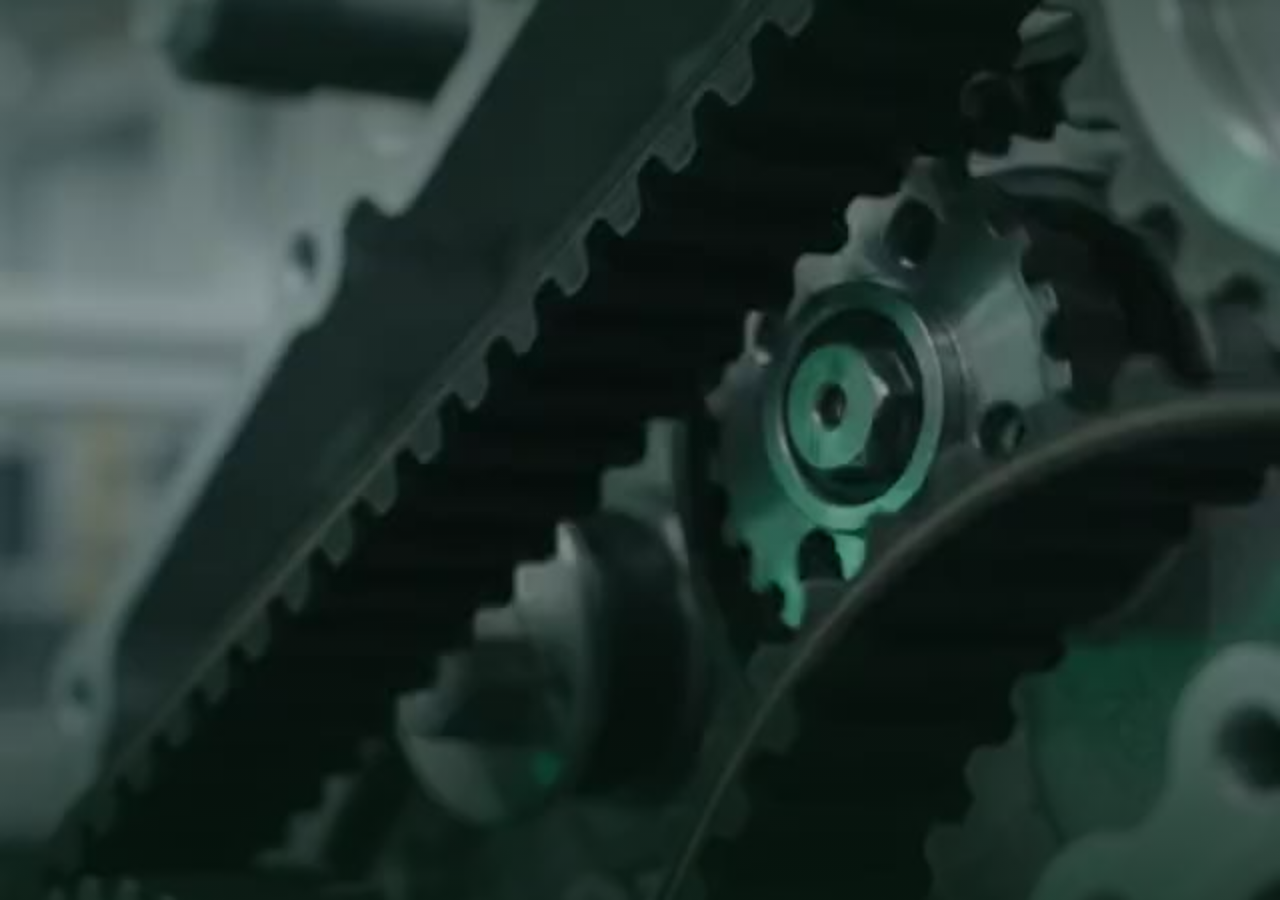
<file: index.html>
<!DOCTYPE html>
<html lang="en">
<head>
<meta charset="UTF-8">
<meta name="viewport" content="width=device-width, initial-scale=1.0">
<title>Godfada Beltings | Industrial Belt Seller in Nigeria</title>
<meta name="description" content="Godfada Beltings supplies timing belts, conveyor belts, transmission belts and guillotine knives across Nigeria. Based in Lagos — explore our catalogue and request a quote on WhatsApp.">
<meta name="keywords" content="Godfada Beltings, industrial belts Nigeria, belt seller Nigeria, buy belts in Nigeria, timing belts Nigeria, conveyor belts Lagos, transmission belts Nigeria, guillotine knives Nigeria, belt supplier Lagos, industrial belting Nigeria">
<meta name="robots" content="index, follow">
<meta name="author" content="Godfada Beltings">
<link rel="canonical" href="https://www.godfadabeltings.com/">
<meta name="theme-color" content="#0b3d24">
<meta name="geo.region" content="NG-LA">
<meta name="geo.placename" content="Lagos, Nigeria">
<meta name="geo.position" content="6.5244;3.3792">
<meta name="ICBM" content="6.5244, 3.3792">

<meta property="og:type" content="website">
<meta property="og:site_name" content="Godfada Beltings">
<meta property="og:title" content="Godfada Beltings | Industrial Belt Seller in Nigeria">
<meta property="og:description" content="Godfada Beltings supplies timing belts, conveyor belts, transmission belts and guillotine knives across Nigeria. Based in Lagos — explore our catalogue and request a quote on WhatsApp.">
<meta property="og:url" content="https://www.godfadabeltings.com/">
<meta property="og:image" content="https://www.godfadabeltings.com/public/images/logo.png">
<meta property="og:locale" content="en_NG">

<meta name="twitter:card" content="summary_large_image">
<meta name="twitter:title" content="Godfada Beltings | Industrial Belt Seller in Nigeria">
<meta name="twitter:description" content="Godfada Beltings supplies timing belts, conveyor belts, transmission belts and guillotine knives across Nigeria. Based in Lagos — explore our catalogue and request a quote on WhatsApp.">
<meta name="twitter:image" content="https://www.godfadabeltings.com/public/images/logo.png">
<noscript><meta http-equiv="refresh" content="0; url=home.html"></noscript>
<meta name="color-scheme" content="dark">
<link rel="icon" type="image/png" href="public/images/favicon.png">
<link rel="preconnect" href="https://fonts.googleapis.com">
<link rel="preconnect" href="https://fonts.gstatic.com" crossorigin>
<link rel="stylesheet" href="https://fonts.googleapis.com/css2?family=Poppins:wght@400;500;600;700;800&display=swap" media="print" onload="this.media='all'">
<noscript><link rel="stylesheet" href="https://fonts.googleapis.com/css2?family=Poppins:wght@400;500;600;700;800&display=swap"></noscript>
<style>
:root{
  --green:#14803f;
  --dark-green:#0b3d24;
  --dark-green-2:#092e1b;
}
*{box-sizing:border-box;margin:0;padding:0;-webkit-tap-highlight-color:transparent;}
.sr-only{position:absolute;width:1px;height:1px;padding:0;margin:-1px;overflow:hidden;clip:rect(0,0,0,0);white-space:nowrap;border:0;}
html{background:#04140b;}
html,body{width:100%;height:100%;overflow:hidden;}
body{font-family:'Poppins',Arial,sans-serif;background:#04140b;}

/* ============ PRELOADER ============ */
#preloader{
  position:fixed;top:0;right:0;bottom:0;left:0;z-index:50;background:#04140b;
  display:flex;align-items:center;justify-content:center;opacity:1;visibility:visible;
  transition:opacity .4s ease, visibility .4s ease;
  animation:plFailsafe 0s linear 6s forwards;
}
#preloader.hide{opacity:0;visibility:hidden;pointer-events:none;}
.spinner{width:52px;height:52px;border-radius:50%;border:5px solid rgba(255,255,255,.15);border-top-color:#14803f;animation:spin .8s linear infinite;}
@keyframes spin{to{transform:rotate(360deg);}}
@keyframes plFailsafe{to{opacity:0;visibility:hidden;pointer-events:none;}}

/* ============ SPLASH ============ */
.splash{position:relative;width:100%;height:100vh;height:100svh;overflow:hidden;}

.splash-video{
  position:absolute;inset:0;width:100%;height:100%;
  object-fit:cover;object-position:center;
}

/* Dark tint kept light on purpose so the video reads through clearly,
   just enough for the white text on top to stay legible. */
.splash-tint{
  position:absolute;inset:0;
  background:linear-gradient(180deg, rgba(6,26,15,.55) 0%, rgba(6,26,15,.25) 35%, rgba(6,26,15,.35) 65%, rgba(6,26,15,.72) 100%);
}

.splash-content{
  position:relative;z-index:2;height:100%;
  display:flex;flex-direction:column;align-items:center;justify-content:space-between;
  text-align:center;color:#fff;padding:40px 20px 46px;
}

.splash-brand{display:flex;align-items:center;gap:10px;opacity:0;}
body.ready .splash-brand{animation:fadeDown .8s ease .1s forwards;}
.splash-brand .mark{height:56px;width:56px;display:block;}
.splash-brand .mark img{width:100%;height:100%;display:block;object-fit:contain;filter:drop-shadow(0 4px 10px rgba(0,0,0,.35));}
.splash-brand .word{font-weight:800;letter-spacing:.6px;font-size:16px;text-transform:uppercase;}

.splash-middle{flex:1;display:flex;flex-direction:column;align-items:center;justify-content:center;gap:18px;max-width:560px;}

.splash-title{
  font-size:clamp(30px,7vw,48px);font-weight:800;letter-spacing:1px;text-transform:uppercase;
  text-shadow:0 4px 18px rgba(0,0,0,.35);
  opacity:0;
}
body.ready .splash-title{animation:fadeUp .9s ease .25s forwards;}
.splash-title span{color:#8fe3ac;}

.tagline-stack{position:relative;height:32px;width:100%;}
.tagline{
  position:absolute;inset:0;display:flex;align-items:center;justify-content:center;
  font-size:clamp(14px,3vw,17px);color:#e7f5ec;font-weight:500;letter-spacing:.3px;
  opacity:0;
}
body.ready .tagline{animation:cycle 9s ease infinite;}
body.ready .tagline:nth-child(1){animation-delay:0s;}
body.ready .tagline:nth-child(2){animation-delay:3s;}
body.ready .tagline:nth-child(3){animation-delay:6s;}

@keyframes cycle{
  0%{opacity:0;transform:translateY(10px);}
  6%{opacity:1;transform:translateY(0);}
  28%{opacity:1;transform:translateY(0);}
  34%{opacity:0;transform:translateY(-10px);}
  100%{opacity:0;}
}
@keyframes fadeDown{from{opacity:0;transform:translateY(-12px);}to{opacity:1;transform:translateY(0);}}
@keyframes fadeUp{from{opacity:0;transform:translateY(14px);}to{opacity:1;transform:translateY(0);}}

.splash-bottom{display:flex;flex-direction:column;align-items:center;gap:14px;opacity:0;}
body.ready .splash-bottom{animation:fadeUp .9s ease .5s forwards;}

.get-started{
  display:inline-flex;align-items:center;gap:10px;
  background:var(--green);color:#fff;border:0;cursor:pointer;
  padding:15px 34px;border-radius:30px;font-family:inherit;
  font-weight:700;font-size:14.5px;letter-spacing:.6px;text-transform:uppercase;
  box-shadow:0 8px 22px rgba(0,0,0,.3);transition:.2s;
  -webkit-tap-highlight-color:transparent;outline:none;user-select:none;
}
.get-started:hover{background:var(--dark-green);transform:translateY(-2px);}
.get-started:focus,.get-started:active{outline:none;box-shadow:0 8px 22px rgba(0,0,0,.3);}
.get-started svg{width:16px;height:16px;transition:.2s;}
.get-started:hover svg{transform:translateX(3px);}

.scroll-hint{font-size:11px;letter-spacing:1.5px;color:rgba(255,255,255,.6);text-transform:uppercase;}

@media(max-width:480px){
  .splash-content{padding:30px 16px 36px;}
}
</style>
<script type="application/ld+json">{"@context": "https://schema.org", "@type": "LocalBusiness", "name": "Godfada Beltings", "image": "https://www.godfadabeltings.com/public/images/logo.png", "logo": "https://www.godfadabeltings.com/public/images/logo.png", "url": "https://www.godfadabeltings.com/", "telephone": "+2348145406250", "email": "Godfadabeltingsnig@gmail.com", "priceRange": "$$", "areaServed": "NG", "address": {"@type": "PostalAddress", "streetAddress": "No 14 Adijatu Street, Ilasamaja", "addressLocality": "Lagos", "addressCountry": "NG"}, "geo": {"@type": "GeoCoordinates", "latitude": 6.5244, "longitude": 3.3792}, "openingHoursSpecification": [{"@type": "OpeningHoursSpecification", "dayOfWeek": ["Monday", "Tuesday", "Wednesday", "Thursday", "Friday"], "opens": "10:00", "closes": "20:00"}], "sameAs": []}</script>
<script type="application/ld+json">{"@context": "https://schema.org", "@type": "BreadcrumbList", "itemListElement": [{"@type": "ListItem", "position": 1, "name": "Home", "item": "https://www.godfadabeltings.com/home.html"}]}</script>
</head>
<body>

<div id="preloader"><div class="spinner"></div></div>

<div class="splash">
  <video class="splash-video" autoplay muted loop playsinline preload="auto" poster="public/video/poster.jpg" id="introVideo">
    <source src="public/video/intro.mp4" type="video/mp4">
  </video>
  <div class="splash-tint"></div>

  <div class="splash-content">
    <h1 class="sr-only">Godfada Beltings &mdash; Industrial Belt Seller in Lagos, Nigeria</h1>
    <p class="sr-only">Godfada Beltings supplies timing belts, conveyor belts, transmission belts and guillotine knives to factories across Nigeria. Based in Ilasamaja, Lagos &mdash; request a quote on WhatsApp, by phone, or by email.</p>
    <div class="splash-brand">
      <span class="mark">
        <img src="public/images/logo.png" alt="Godfada Beltings">
      </span>
      <span class="word">Godfada Beltings</span>
    </div>

    <div class="splash-middle">
      <div class="splash-title">Welcome To <span>Godfada Beltings</span></div>
      <div class="tagline-stack">
        <div class="tagline">Industrial Belting &amp; Power Transmission</div>
        <div class="tagline">Timing Belts &middot; Conveyor Belts &middot; Transmission Belts</div>
        <div class="tagline">In Stock. Direct On WhatsApp.</div>
      </div>
    </div>

    <div class="splash-bottom">
      <button class="get-started" id="getStartedBtn">
        Get Started
        <svg viewBox="0 0 24 24" fill="none" stroke="currentColor" stroke-width="2.4" stroke-linecap="round" stroke-linejoin="round"><path d="M5 12h14M13 5l7 7-7 7"/></svg>
      </button>
    </div>
  </div>
</div>

<script>
  var pre = document.getElementById('preloader');
  var vid = document.getElementById('introVideo');
  var hidden = false;

  function hidePreloader(){
    if(hidden || !pre) return;
    hidden = true;
    document.body.classList.add('ready');
    pre.classList.add('hide');
    setTimeout(function(){ pre.style.display = 'none'; }, 450);
  }
  // Hide once the video can play (or after a short safety timeout, so it can never get stuck)
  vid.addEventListener('canplay', hidePreloader);
  setTimeout(hidePreloader, 2500);
  window.addEventListener('pageshow', function(e){ if(e.persisted) hidePreloader(); });

  document.getElementById('getStartedBtn').addEventListener('click', function(){
    window.location.href = 'home.html';
  });
</script>

</body>
</html>
</file>
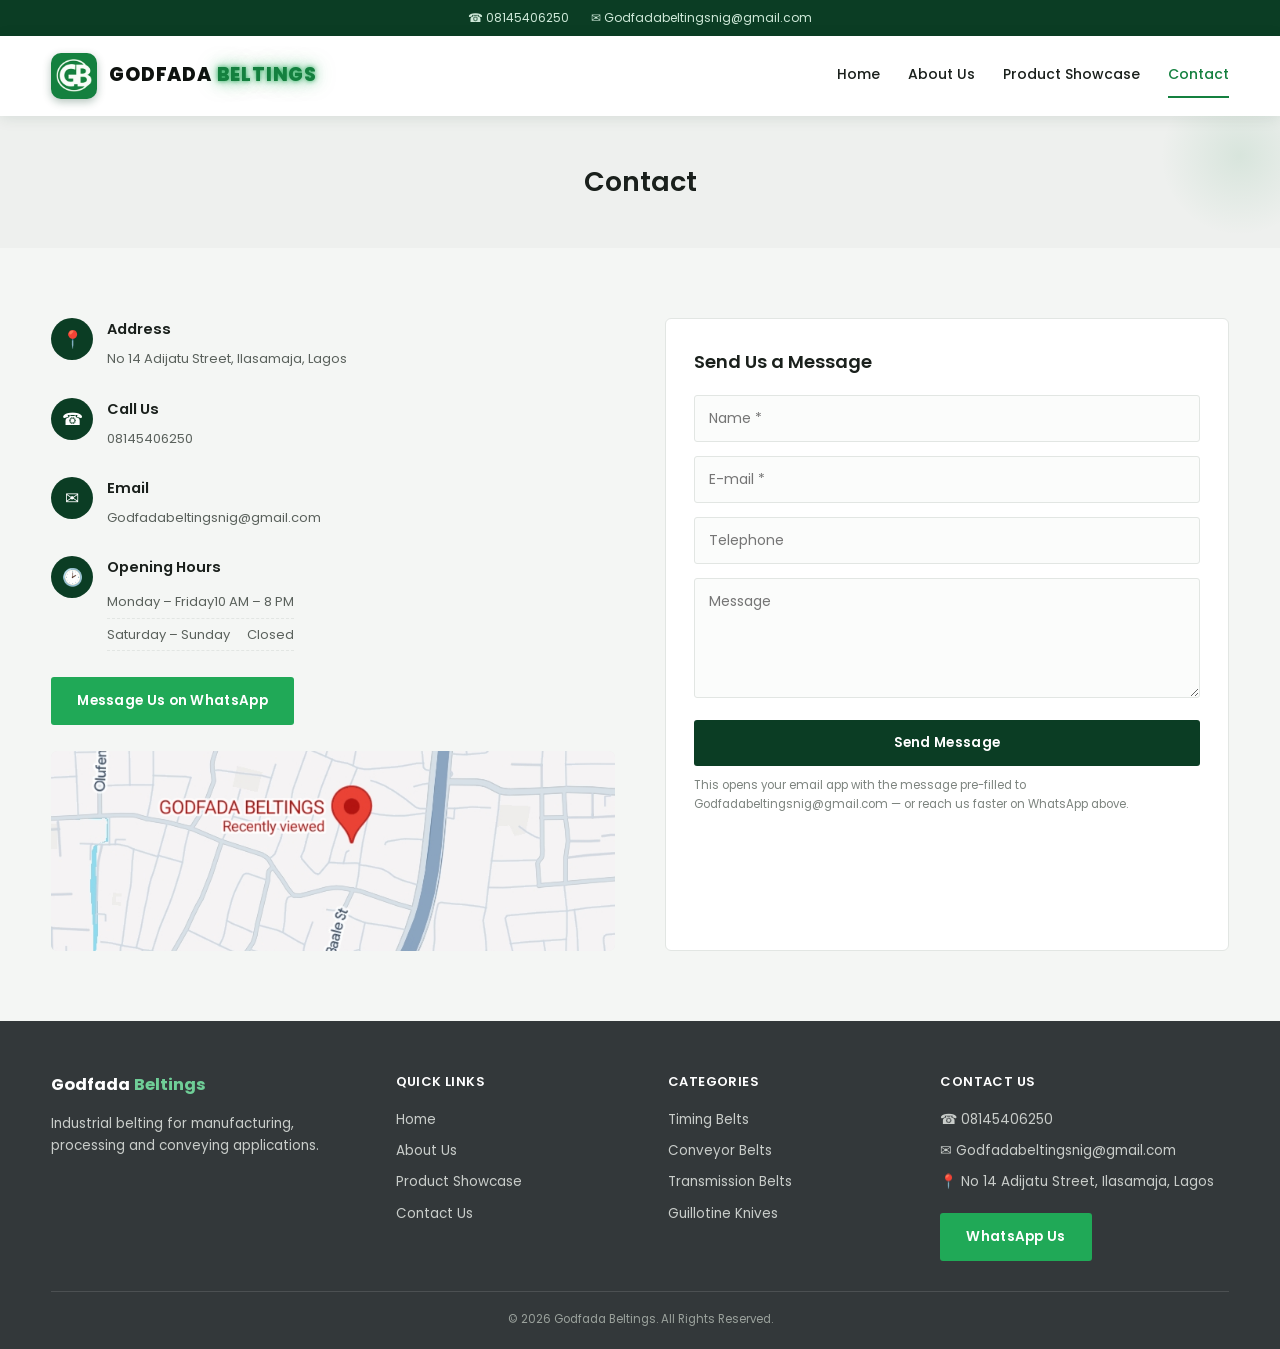
<file: contact.html>
<!DOCTYPE html>
<html lang="en">
<head>
<meta charset="UTF-8">
<meta name="viewport" content="width=device-width, initial-scale=1.0">
<title>Contact Us | Godfada Beltings – Industrial Belt Supplier, Ilasamaja, Lagos</title>
<meta name="description" content="Contact Godfada Beltings for industrial belts and guillotine knives in Nigeria. Call 08145406250, WhatsApp us, or visit us at No 14 Adijatu Street, Ilasamaja, Lagos.">
<meta name="keywords" content="Godfada Beltings, industrial belts Nigeria, belt seller Nigeria, buy belts in Nigeria, timing belts Nigeria, conveyor belts Lagos, transmission belts Nigeria, guillotine knives Nigeria, belt supplier Lagos, industrial belting Nigeria">
<meta name="robots" content="index, follow">
<meta name="author" content="Godfada Beltings">
<link rel="canonical" href="https://www.godfadabeltings.com/contact.html">
<meta name="theme-color" content="#0b3d24">
<meta name="geo.region" content="NG-LA">
<meta name="geo.placename" content="Lagos, Nigeria">
<meta name="geo.position" content="6.5244;3.3792">
<meta name="ICBM" content="6.5244, 3.3792">

<meta property="og:type" content="website">
<meta property="og:site_name" content="Godfada Beltings">
<meta property="og:title" content="Contact Us | Godfada Beltings – Industrial Belt Supplier, Ilasamaja, Lagos">
<meta property="og:description" content="Contact Godfada Beltings for industrial belts and guillotine knives in Nigeria. Call 08145406250, WhatsApp us, or visit us at No 14 Adijatu Street, Ilasamaja, Lagos.">
<meta property="og:url" content="https://www.godfadabeltings.com/contact.html">
<meta property="og:image" content="https://www.godfadabeltings.com/public/images/logo.png">
<meta property="og:locale" content="en_NG">

<meta name="twitter:card" content="summary_large_image">
<meta name="twitter:title" content="Contact Us | Godfada Beltings – Industrial Belt Supplier, Ilasamaja, Lagos">
<meta name="twitter:description" content="Contact Godfada Beltings for industrial belts and guillotine knives in Nigeria. Call 08145406250, WhatsApp us, or visit us at No 14 Adijatu Street, Ilasamaja, Lagos.">
<meta name="twitter:image" content="https://www.godfadabeltings.com/public/images/logo.png">
<meta name="color-scheme" content="light">
<link rel="icon" type="image/png" href="public/images/favicon.png">
<link rel="preconnect" href="https://fonts.googleapis.com">
<link rel="preconnect" href="https://fonts.gstatic.com" crossorigin>
<link rel="stylesheet" href="https://fonts.googleapis.com/css2?family=Poppins:wght@400;500;600;700;800&display=swap" media="print" onload="this.media='all'">
<noscript><link rel="stylesheet" href="https://fonts.googleapis.com/css2?family=Poppins:wght@400;500;600;700;800&display=swap"></noscript>
<style>
html{background:#ffffff;}
#preloader{position:fixed;top:0;right:0;bottom:0;left:0;z-index:9999;background:#ffffff;display:flex;align-items:center;justify-content:center;opacity:1;visibility:visible;transition:opacity .35s ease,visibility .35s ease;animation:plFailsafe 0s linear 6s forwards;}
#preloader.hide{opacity:0;visibility:hidden;pointer-events:none;}
#preloader .spinner{width:56px;height:56px;border-radius:50%;border:5px solid #e7ebe8;border-top-color:#14803f;animation:plSpin .8s linear infinite;}
@keyframes plSpin{to{transform:rotate(360deg);}}
@keyframes plFailsafe{to{opacity:0;visibility:hidden;pointer-events:none;}}
</style>
<script>
(function(){
  var start = Date.now(), MIN = 500, MAX = 3000, done = false;
  function hide(){
    if(done) return; done = true;
    var wait = Math.max(0, MIN - (Date.now() - start));
    setTimeout(function(){
      var pl = document.getElementById('preloader');
      if(!pl) return;
      pl.classList.add('hide');
      setTimeout(function(){ pl.style.display = 'none'; }, 450);
    }, wait);
  }
  window.addEventListener('load', hide);
  window.addEventListener('pageshow', function(e){ if(e.persisted){ done = false; MIN = 0; hide(); } });
  setTimeout(hide, MAX);
})();
</script>
<link rel="stylesheet" href="css/style.css?v=12">
<script type="application/ld+json">{"@context": "https://schema.org", "@type": "LocalBusiness", "name": "Godfada Beltings", "image": "https://www.godfadabeltings.com/public/images/logo.png", "logo": "https://www.godfadabeltings.com/public/images/logo.png", "url": "https://www.godfadabeltings.com/contact.html", "telephone": "+2348145406250", "email": "Godfadabeltingsnig@gmail.com", "priceRange": "$$", "areaServed": "NG", "address": {"@type": "PostalAddress", "streetAddress": "No 14 Adijatu Street, Ilasamaja", "addressLocality": "Lagos", "addressCountry": "NG"}, "geo": {"@type": "GeoCoordinates", "latitude": 6.5244, "longitude": 3.3792}, "openingHoursSpecification": [{"@type": "OpeningHoursSpecification", "dayOfWeek": ["Monday", "Tuesday", "Wednesday", "Thursday", "Friday"], "opens": "10:00", "closes": "20:00"}], "sameAs": []}</script>
<script type="application/ld+json">{"@context": "https://schema.org", "@type": "BreadcrumbList", "itemListElement": [{"@type": "ListItem", "position": 1, "name": "Home", "item": "https://www.godfadabeltings.com/home.html"}, {"@type": "ListItem", "position": 2, "name": "Contact", "item": "https://www.godfadabeltings.com/contact.html"}]}</script>
</head>
<body>
<div id="preloader"><div class="spinner"></div></div>

<div class="topbar">
  <div class="wrap">
    <span>&#9742; 08145406250</span>
    <span>&#9993; Godfadabeltingsnig@gmail.com</span>
  </div>
</div>

<header>
  <div class="wrap nav">
    <a class="brand" href="home.html">
      <span class="mark mark-badge">
        <img src="public/images/logo.png" alt="Godfada Beltings">
      </span>
      <span class="word"><span class="w1">Godfada</span> <span class="w2">Beltings</span></span>
    </a>
    <nav class="navlinks">
      <a href="home.html">Home</a>
      <a href="about.html">About Us</a>
      <a href="products.html">Product Showcase</a>
      <a href="contact.html" class="active">Contact</a>
    </nav>
    <button class="menu-btn" id="menuBtn" aria-label="Open menu">
      <span class="bars"><span></span><span></span><span></span></span>
      <span class="label">MENU</span>
    </button>
  </div>
</header>

<div class="nav-overlay" id="navOverlay">
  <div class="nav-panel">
    <div class="drawer-head">
      <span class="mark"><img src="public/images/logo.png" alt="Godfada Beltings"></span>
      <span class="word">Godfada Beltings</span>
      <button class="close" id="navClose">&times;</button>
    </div>
    <div class="links">
      <a href="home.html"><span class="dot"></span>Home</a>
      <a href="about.html"><span class="dot"></span>About Us</a>
      <a href="products.html"><span class="dot"></span>Product Showcase</a>
      <a href="contact.html" class="active"><span class="dot"></span>Contact</a>
    </div>
    <div class="drawer-foot">
      <a class="btn wa block" href="https://wa.me/2348145406250" target="_blank">&#9742; WhatsApp: 08145406250</a>
    </div>
  </div>
</div>

<div class="page-banner"><div class="wrap"><h1>Contact</h1></div></div>
<section>
  <div class="wrap contact-grid">
    <div class="reveal">
      <div class="info-card">
        <div class="ic">&#128205;</div>
        <div><h4>Address</h4><p>No 14 Adijatu Street, Ilasamaja, Lagos</p></div>
      </div>
      <div class="info-card">
        <div class="ic">&#9742;</div>
        <div><h4>Call Us</h4><p>08145406250</p></div>
      </div>
      <div class="info-card">
        <div class="ic">&#9993;</div>
        <div><h4>Email</h4><p>Godfadabeltingsnig@gmail.com</p></div>
      </div>
      <div class="info-card">
        <div class="ic">&#128337;</div>
        <div>
          <h4>Opening Hours</h4>
          <div class="hours-row"><span>Monday &ndash; Friday</span><span>10 AM &ndash; 8 PM</span></div>
          <div class="hours-row"><span>Saturday &ndash; Sunday</span><span>Closed</span></div>
        </div>
      </div>
      <a class="btn wa" href="https://wa.me/2348145406250" target="_blank">Message Us on WhatsApp</a>

      <div class="map-slot" id="mapSlot">
        <img alt="Map">
        <div class="ph3">Map preview<code>C3.jpg</code></div>
      </div>
    </div>

    <div class="contact-form reveal">
      <h3>Send Us a Message</h3>
      <form id="contactForm">
        <div class="field"><input type="text" id="cfName" placeholder="Name *" required></div>
        <div class="field"><input type="email" id="cfEmail" placeholder="E-mail *" required></div>
        <div class="field"><input type="tel" id="cfPhone" placeholder="Telephone"></div>
        <div class="field"><textarea id="cfMessage" placeholder="Message" required></textarea></div>
        <button class="btn block" type="submit">Send Message</button>
        <p class="form-note">This opens your email app with the message pre-filled to Godfadabeltingsnig@gmail.com &mdash; or reach us faster on WhatsApp above.</p>
      </form>
    </div>
  </div>
</section>

<footer id="contact">
  <div class="wrap footer-grid">
    <div>
      <div class="fbrand">Godfada <b>Beltings</b></div>
      <p>Industrial belting for manufacturing, processing and conveying applications.</p>
    </div>
    <div>
      <h5>Quick Links</h5>
      <a class="flink" href="home.html">Home</a>
      <a class="flink" href="about.html">About Us</a>
      <a class="flink" href="products.html">Product Showcase</a>
      <a class="flink" href="contact.html">Contact Us</a>
    </div>
    <div>
      <h5>Categories</h5>
      <a class="flink" href="products.html#TB">Timing Belts</a>
      <a class="flink" href="products.html#CB">Conveyor Belts</a>
      <a class="flink" href="products.html#TR">Transmission Belts</a>
      <a class="flink" href="products.html#GK">Guillotine Knives</a>
    </div>
    <div>
      <h5>Contact Us</h5>
      <p>&#9742; 08145406250</p>
      <p>&#9993; Godfadabeltingsnig@gmail.com</p>
      <p>&#128205; No 14 Adijatu Street, Ilasamaja, Lagos</p>
      <a class="btn wa" style="margin-top:10px" href="https://wa.me/2348145406250" target="_blank">WhatsApp Us</a>
    </div>
  </div>
  <div class="wrap copy">&copy; 2026 Godfada Beltings. All Rights Reserved.</div>
</footer>

<script src="js/main.js?v=12"></script>
</body>
</html>
</file>
<file: css/style.css>
/* Godfada Beltings — shared stylesheet */
:root{
  --green:#14803f;
  --green-2:#1ea855;
  --green-3:#0d5c2e;
  --dark-green:#0b3d24;
  --dark-green-2:#092e1b;
  --grey:#33383a;
  --grey-light:#eef0ee;
  --ink:#1a201c;
  --steel:#5a615c;
  --steel-light:#7d847f;
  --bg:#f4f6f4;
  --panel:#ffffff;
  --line:#e2e6e3;
}
*{box-sizing:border-box;margin:0;padding:0;-webkit-tap-highlight-color:transparent;}
.sr-only{position:absolute;width:1px;height:1px;padding:0;margin:-1px;overflow:hidden;clip:rect(0,0,0,0);white-space:nowrap;border:0;}
html{scroll-behavior:smooth;}
html{width:100%;overflow-x:hidden;}
body{width:100%;overflow-x:clip;}
body{font-family:'Poppins',Arial,sans-serif;color:var(--ink);background:var(--bg);line-height:1.65;font-size:15px;}
a{text-decoration:none;color:inherit;}
img{display:block;max-width:100%;}
button{font-family:inherit;}
.wrap{width:min(1180px,92%);margin:0 auto;}
h1,h2,h3,h4{font-family:'Poppins',Arial,sans-serif;font-weight:600;}


/* ============ SCROLL REVEAL ============ */
.reveal{opacity:0;transform:translateY(18px);transition:opacity .6s ease, transform .6s ease;}
.reveal.in{opacity:1;transform:translateY(0);}

/* ============ TOPBAR ============ */
.topbar{background:var(--dark-green);color:#cfe9d9;font-size:12px;}
.topbar .wrap{display:flex;justify-content:center;gap:22px;flex-wrap:wrap;padding:8px 0;}
.topbar span{display:flex;align-items:center;gap:6px;white-space:nowrap;}

/* ============ HEADER (centred brand, taller) ============ */
header{position:sticky;top:0;z-index:100;background:var(--panel);box-shadow:0 2px 14px rgba(11,61,36,.10);}
.nav{height:80px;display:flex;align-items:center;justify-content:space-between;gap:12px;}
.brand{display:flex;align-items:center;gap:12px;min-width:0;}

.brand .mark{height:46px;width:46px;display:block;flex-shrink:0;position:relative;}
.brand .mark video,
.brand .mark img{
  width:100%;height:100%;display:block;object-fit:contain;
  pointer-events:none;background:transparent;
}

/* Green badge behind the logo in the main header */
.mark-badge{
  background:var(--green);border-radius:10px;padding:5px;
  box-shadow:0 3px 8px rgba(11,61,36,.3);
}
.brand .word{
  font-weight:800;letter-spacing:.8px;font-size:19px;line-height:1.1;
  text-transform:uppercase;white-space:nowrap;
}
.brand .word .w1{color:#0e120f;}
.brand .word .w2{
  color:var(--green);
  text-shadow:0 0 4px rgba(30,168,85,.85),0 0 12px rgba(30,168,85,.55),0 0 22px rgba(30,168,85,.35);
}

.navlinks{display:flex;align-items:center;gap:28px;font-size:14px;font-weight:500;flex-shrink:0;}
.navlinks a{padding:10px 0;border-bottom:2px solid transparent;}
.navlinks a:hover,.navlinks a.active{color:var(--green);border-color:var(--green);}

/* ============ MENU TOGGLE (green blend) ============ */
.menu-btn{
  border:0;background:linear-gradient(135deg,var(--dark-green),var(--green-3));color:#fff;
  height:42px;padding:0 18px 0 14px;border-radius:24px;cursor:pointer;
  display:flex;align-items:center;gap:9px;flex-shrink:0;
  box-shadow:0 3px 10px rgba(11,61,36,.25);
}
.menu-btn .bars{display:flex;flex-direction:column;gap:3px;}
.menu-btn .bars span{display:block;width:16px;height:2px;border-radius:2px;}
.menu-btn .bars span:nth-child(1){background:#bfe8c9;}
.menu-btn .bars span:nth-child(2){background:#ffffff;}
.menu-btn .bars span:nth-child(3){background:var(--green-2);}
.menu-btn .label{font-size:11.5px;font-weight:700;letter-spacing:.8px;}

@media(min-width:901px){.menu-btn{display:none;}}
@media(max-width:900px){.navlinks{display:none;}}
@media(max-width:380px){.menu-btn .label{display:none;}.menu-btn{padding:0 12px;}}

/* ============ NAV DRAWER (attractive green-blend sidebar) ============ */
.nav-overlay{position:fixed;inset:0;background:rgba(6,20,12,.55);z-index:400;display:none;}
.nav-overlay.show{display:block;}
.nav-panel{
  position:absolute;top:0;right:0;bottom:0;width:min(340px,86%);
  background:#fff;box-shadow:-16px 0 40px rgba(0,0,0,.2);overflow-y:auto;
  display:flex;flex-direction:column;
}
.nav-panel .drawer-head{
  background:linear-gradient(150deg,var(--green-3) 0%,var(--dark-green) 55%,var(--dark-green-2) 100%);
  color:#fff;padding:30px 26px 26px;display:flex;align-items:center;gap:12px;position:relative;overflow:hidden;
}
.nav-panel .drawer-head:after{
  content:"";position:absolute;top:-30px;right:-30px;width:120px;height:120px;border-radius:50%;
  background:rgba(255,255,255,.07);
}
.nav-panel .drawer-head .mark{height:52px;width:52px;display:block;position:relative;flex-shrink:0;}
.nav-panel .drawer-head .mark img{width:100%;height:100%;display:block;object-fit:contain;}
.nav-panel .drawer-head .word{font-weight:800;letter-spacing:.6px;font-size:16px;text-transform:uppercase;position:relative;}
.nav-panel .close{position:absolute;top:16px;right:16px;width:36px;height:36px;background:rgba(255,255,255,.16);color:#fff;border:0;font-size:20px;cursor:pointer;border-radius:50%;z-index:2;}
.nav-panel .links{padding:14px 26px;flex:1;}
.nav-panel a{
  display:flex;align-items:center;gap:12px;padding:16px 4px;border-bottom:1px solid var(--line);
  font-weight:600;font-size:15px;color:var(--ink);transition:.15s;
}
.nav-panel a .dot{width:7px;height:7px;border-radius:50%;background:var(--line);flex-shrink:0;transition:.15s;}
.nav-panel a:hover{color:var(--green);padding-left:8px;}
.nav-panel a.active{color:var(--green);}
.nav-panel a.active .dot,.nav-panel a:hover .dot{background:var(--green);}
.nav-panel .drawer-foot{padding:18px 26px 26px;border-top:1px solid var(--line);background:var(--grey-light);}
.nav-panel .drawer-foot .btn{width:100%;}

/* ============ PAGE BANNER ============ */
.page-banner{background:var(--grey-light);padding:44px 0;text-align:center;position:relative;overflow:hidden;}
.page-banner:before{content:"";position:absolute;top:-40px;right:-40px;width:160px;height:160px;border-radius:50%;background:radial-gradient(circle,rgba(20,128,63,.10),transparent 70%);}
.page-banner h1{font-size:27px;color:var(--ink);position:relative;}

/* ============ HERO SLIDER (background + wording both change) ============ */
.hero{position:relative;min-height:540px;overflow:hidden;color:#fff;}
.hero-slide{
  position:absolute;inset:0;background-size:cover;background-position:center;opacity:0;
  transition:opacity 1.1s ease;display:flex;align-items:center;
}
.hero-slide.active{opacity:1;z-index:2;}
.hero-slide:after{content:"";position:absolute;inset:0;background:linear-gradient(100deg,rgba(11,61,36,.93) 0%,rgba(11,61,36,.8) 45%,rgba(11,61,36,.35) 100%);}
.hero-slide .ph-label{position:relative;z-index:2;background:rgba(0,0,0,.35);color:#fff;font-size:12px;padding:4px 10px;border-radius:3px;position:absolute;top:16px;left:16px;}
.hero-text{position:relative;z-index:2;max-width:620px;padding:0 0;opacity:0;transform:translateY(14px);transition:opacity .7s ease .15s, transform .7s ease .15s;}
.hero-slide.active .hero-text{opacity:1;transform:translateY(0);}
.hero-inner-wrap{position:relative;z-index:2;width:100%;padding:70px 0;}
.eyebrow{font-size:13px;color:#bfe3cd;font-weight:600;letter-spacing:1.2px;margin-bottom:14px;text-transform:uppercase;}
.hero-text h2{font-size:clamp(28px,4.8vw,48px);line-height:1.14;font-weight:700;margin-bottom:14px;}
.hero-text p{font-size:15px;color:#dcefe3;max-width:500px;margin-bottom:24px;}
.hero-actions{display:flex;gap:12px;flex-wrap:wrap;}
.hero-dots{position:absolute;bottom:20px;left:0;right:0;z-index:3;display:flex;justify-content:center;gap:8px;}
.hero-dots button{width:9px;height:9px;border-radius:50%;border:0;background:rgba(255,255,255,.4);cursor:pointer;}
.hero-dots button.active{background:#fff;}

.btn{
  display:inline-flex;align-items:center;justify-content:center;gap:8px;
  background:var(--dark-green);color:#fff;padding:13px 26px;border-radius:3px;
  font-weight:600;font-size:13.5px;letter-spacing:.3px;border:0;cursor:pointer;transition:.2s;
}
.btn:hover{background:var(--dark-green-2);transform:translateY(-1px);}
.btn.ghost{background:transparent;border:1.5px solid #fff;color:#fff;}
.btn.ghost:hover{background:rgba(255,255,255,.14);}
.btn.block{width:100%;}
.btn.outline{background:transparent;border:1.5px solid var(--dark-green);color:var(--dark-green);}
.btn.outline:hover{background:var(--dark-green);color:#fff;}
.btn.wa{background:#20a957;}
.btn.wa:hover{background:#1c9349;}

/* ============ SECTIONS ============ */
section{padding:70px 0;}
.section-head{max-width:600px;margin:0 auto 42px;text-align:center;}
.section-head h2{font-size:27px;color:var(--ink);font-weight:700;margin-bottom:12px;}
.section-head .rule{width:52px;height:3px;background:var(--green);margin:0 auto 16px;}
.section-head p{color:var(--steel-light);font-size:14.5px;}

/* ============ CATEGORY TILES (Home) ============ */
.cat-tiles{display:grid;grid-template-columns:repeat(4,1fr);gap:16px;}
.cat-tile{background:var(--panel);border:1px solid var(--line);border-radius:8px;padding:28px 14px;text-align:center;transition:.2s;position:relative;overflow:hidden;}
.cat-tile:before{content:"";position:absolute;top:0;left:0;right:0;height:3px;background:var(--green);transform:scaleX(0);transform-origin:left;transition:.25s;}
.cat-tile:hover:before{transform:scaleX(1);}
.cat-tile:hover{box-shadow:0 12px 26px rgba(11,61,36,.12);transform:translateY(-4px);border-color:var(--green);}
.cat-tile .thumb{
  width:64px;height:64px;border-radius:50%;background:var(--grey-light);
  margin:0 auto 14px;position:relative;overflow:hidden;border:3px solid var(--bg);box-shadow:0 0 0 1px var(--line);
}
.cat-tile .thumb img{position:absolute;inset:0;width:100%;height:100%;object-fit:cover;display:none;}
.cat-tile .thumb.loaded img{display:block;}
.cat-tile .thumb.loaded .ph{display:none;}
.cat-tile .thumb .ph{font-size:7.5px;}
.cat-tile .n{font-size:13px;font-weight:700;color:var(--ink);}
.cat-tile .c{font-size:11px;color:var(--steel-light);margin-top:4px;}

/* ============ ABOUT (single-column, matches reference flow) ============ */
.about-single{max-width:820px;margin:0 auto;text-align:left;}
.about-single .eyebrow{text-align:center;}
.about-single h2{font-size:27px;color:var(--ink);text-align:center;margin-bottom:10px;font-weight:700;}
.about-single .rule{width:52px;height:3px;background:var(--green);margin:0 auto 30px;}
.about-photo{position:relative;border-radius:8px;overflow:hidden;background:#eef3ee;height:320px;margin-bottom:26px;}
.about-photo img{position:absolute;inset:0;width:100%;height:100%;object-fit:cover;display:none;}
.about-photo.loaded img{display:block;}
.about-photo.loaded .ph{display:none;}
.about-photo .ph{font-size:12px;}
.about-single p{color:var(--steel);margin-bottom:14px;font-size:14.5px;}

.mission-block{max-width:820px;margin:56px auto 0;}
.mission-block h3{font-size:22px;color:var(--ink);margin-bottom:8px;font-weight:700;}
.mission-block .rule{width:52px;height:3px;background:var(--green);margin-bottom:22px;}
.mission{display:flex;flex-direction:column;gap:14px;}
.mission div{display:flex;gap:12px;align-items:flex-start;font-size:14.5px;color:var(--steel);}
.mission .arrow{flex-shrink:0;width:22px;height:22px;border-radius:50%;background:var(--green);color:#fff;display:grid;place-items:center;font-size:11px;margin-top:1px;}

/* ============ GALLERY ============ */
.gallery-grid{display:grid;grid-template-columns:repeat(4,1fr);gap:14px;}
.gallery-cell{position:relative;aspect-ratio:1;border-radius:6px;overflow:hidden;background:var(--grey-light);}
.gallery-cell img{position:absolute;inset:0;width:100%;height:100%;object-fit:cover;display:none;}
.gallery-cell.loaded img{display:block;}
.gallery-cell.loaded .ph{display:none;}
.gallery-cell .ph{font-size:10px;background:var(--grey-light);}
.gallery-cell .ph code{display:block;margin-top:3px;font-weight:700;color:var(--dark-green);}

/* ============ CTA BANNER ============ */
.cta-banner{position:relative;color:#fff;text-align:center;padding:76px 0;background:linear-gradient(rgba(9,46,27,.82),rgba(9,46,27,.82)), center/cover no-repeat;}
.cta-banner h2{font-size:28px;margin-bottom:20px;}

/* ============ PRODUCTS ============ */
.products-top{display:flex;justify-content:center;margin-bottom:14px;}
.chips{display:flex;flex-wrap:wrap;gap:8px;justify-content:center;}
.chip{border:1px solid var(--line);background:#fff;color:var(--steel);padding:9px 16px;border-radius:20px;font-size:12.5px;font-weight:500;cursor:pointer;transition:.15s;}
.chip:hover{border-color:var(--green);color:var(--green);}
.chip.active{background:var(--dark-green);border-color:var(--dark-green);color:#fff;}
.search-row{display:flex;justify-content:center;margin-bottom:30px;}
.search{display:flex;border:1px solid var(--line);border-radius:3px;overflow:hidden;background:#fff;max-width:340px;width:100%;}
.search input{border:0;outline:0;padding:11px 12px;width:100%;font-family:inherit;font-size:14px;min-width:0;}
.search button{border:0;background:var(--dark-green);color:#fff;padding:0 16px;cursor:pointer;flex-shrink:0;}
#count{display:block;text-align:center;font-size:12.5px;color:var(--steel-light);margin-bottom:24px;}
.cat-group{margin-bottom:44px;}
.cat-group h3{font-size:18px;color:var(--dark-green);margin-bottom:6px;}
.cat-group .blurb{font-size:13px;color:var(--steel-light);margin-bottom:20px;max-width:640px;}

.grid{display:grid;grid-template-columns:repeat(4,1fr);gap:18px;}
.card{background:var(--panel);border:1px solid var(--line);border-radius:6px;padding:20px 14px 18px;text-align:center;transition:.2s;display:flex;flex-direction:column;align-items:center;}
.card:hover{box-shadow:0 14px 30px rgba(11,61,36,.10);transform:translateY(-3px);}
.card-avatar{width:84px;height:84px;border-radius:50%;overflow:hidden;background:#eef3ee;margin-bottom:14px;border:3px solid var(--bg);box-shadow:0 0 0 1px var(--line);position:relative;}
.card-avatar img{position:absolute;inset:0;width:100%;height:100%;object-fit:cover;display:none;}
.card-avatar.loaded img{display:block;}
.card-avatar.loaded .ph{display:none;}
.ph{position:absolute;inset:0;display:flex;align-items:center;justify-content:center;text-align:center;font-size:8.5px;line-height:1.3;color:var(--steel-light);padding:4px;}
.ph code{display:block;font-weight:700;color:var(--green);font-size:9px;margin-top:2px;}
.card-tag{font-size:10px;text-transform:uppercase;letter-spacing:.5px;color:var(--green);font-weight:600;margin-bottom:6px;}
.card h4{font-size:13px;color:var(--ink);margin-bottom:8px;font-weight:600;line-height:1.35;min-height:34px;}
.card .mini-specs{font-size:10.5px;color:var(--steel-light);margin-bottom:14px;}
.card .mini-specs b{color:var(--steel);}
.card .btn{font-size:12px;padding:9px 22px;}

/* ============ BULK REQUEST PANEL ============ */
.bulk-panel{margin-top:50px;background:linear-gradient(120deg,var(--dark-green),var(--dark-green-2));border-radius:10px;padding:40px 30px;color:#fff;text-align:center;position:relative;overflow:hidden;}
.bulk-panel:before{content:"";position:absolute;top:-60px;right:-60px;width:200px;height:200px;border-radius:50%;background:rgba(255,255,255,.06);}
.bulk-panel h3{font-size:21px;margin-bottom:10px;position:relative;}
.bulk-panel p{color:#cfe9d9;font-size:13.5px;max-width:520px;margin:0 auto 22px;position:relative;}
.bulk-panel .actions{display:flex;gap:12px;justify-content:center;flex-wrap:wrap;position:relative;}

/* ============ SPONSORS ============ */
.sponsors{background:var(--bg);}
.sponsor-group{margin-bottom:40px;}
.sponsor-group:last-child{margin-bottom:0;}
.sponsor-group-title{font-size:15px;font-weight:600;color:var(--dark-green);text-align:center;margin-bottom:18px;letter-spacing:.3px;}
.sponsor-note{text-align:center;font-size:13px;color:var(--steel-light);font-style:italic;margin-top:16px;}
.sponsor-grid{display:grid;grid-template-columns:repeat(4,1fr);gap:16px;}
.sponsor-card{position:relative;aspect-ratio:16/10;border:1px solid var(--line);background:#fff;border-radius:4px;overflow:hidden;}
.sponsor-card.missing{border:1.5px dashed #c7d1cb;background:#fbfcfb;}
.sponsor-card img{position:absolute;inset:14px;width:calc(100% - 28px);height:calc(100% - 28px);object-fit:contain;display:none;}
.sponsor-card.loaded img{display:block;}
.sponsor-card.loaded .ph2{display:none;}
.ph2{position:absolute;inset:0;display:flex;flex-direction:column;align-items:center;justify-content:center;text-align:center;font-size:11px;color:var(--steel-light);line-height:1.5;padding:10px;}
.ph2 .plus{font-size:18px;color:#b9c3bd;display:block;margin-bottom:4px;}
.ph2 code{background:var(--bg);border:1px solid var(--line);padding:3px 7px;border-radius:3px;color:var(--dark-green);font-weight:600;display:inline-block;margin-top:4px;font-size:10.5px;}

/* ============ CONTACT ============ */
.contact-grid{display:grid;grid-template-columns:1fr 1fr;gap:50px;}
.info-card{display:flex;gap:14px;margin-bottom:26px;}
.info-card .ic{flex-shrink:0;width:42px;height:42px;border-radius:50%;background:var(--dark-green);color:#fff;display:grid;place-items:center;font-size:17px;}
.info-card h4{font-size:14.5px;margin-bottom:6px;color:var(--ink);}
.info-card p{font-size:13px;color:var(--steel);margin:2px 0;}
.hours-row{display:flex;justify-content:space-between;font-size:13px;color:var(--steel);padding:5px 0;border-bottom:1px dashed var(--line);max-width:280px;}

.contact-form{background:var(--panel);border:1px solid var(--line);border-radius:6px;padding:28px;}
.contact-form h3{font-size:18px;margin-bottom:18px;color:var(--ink);}
.field{margin-bottom:14px;}
.field input,.field textarea{width:100%;border:1px solid var(--line);border-radius:3px;padding:12px 14px;font-family:inherit;font-size:14px;outline:0;background:#fbfcfb;}
.field input:focus,.field textarea:focus{border-color:var(--green);}
.field textarea{min-height:120px;resize:vertical;}
.form-note{font-size:11.5px;color:var(--steel-light);margin-top:10px;}

.map-slot{position:relative;border-radius:6px;overflow:hidden;background:var(--grey-light);min-height:200px;margin-top:26px;}
.map-slot img{position:absolute;inset:0;width:100%;height:100%;object-fit:cover;display:none;}
.map-slot.loaded img{display:block;}
.map-slot.loaded .ph3{display:none;}
.ph3{position:absolute;inset:0;display:flex;flex-direction:column;align-items:center;justify-content:center;gap:6px;color:var(--steel-light);font-size:13px;}
.ph3 code{background:#fff;border:1px solid var(--line);padding:3px 8px;border-radius:3px;color:var(--dark-green);font-weight:600;}

/* ============ FOOTER (grey) ============ */
footer{background:var(--grey);color:#c9cdca;padding:50px 0 20px;}
.footer-grid{display:grid;grid-template-columns:1.3fr 1fr 1fr 1.2fr;gap:32px;}
footer h5{color:#fff;margin-bottom:16px;font-size:13px;font-weight:600;letter-spacing:.4px;text-transform:uppercase;}
footer .fbrand{color:#fff;font-weight:700;font-size:16.5px;margin-bottom:14px;}
footer .fbrand b{color:#6fce97;}
footer a.flink{display:block;margin:9px 0;font-size:13.5px;color:#c9cdca;}
footer a.flink:hover{color:#6fce97;}
footer p{font-size:13.5px;margin:9px 0;color:#c9cdca;display:flex;gap:8px;align-items:flex-start;}
.copy{border-top:1px solid rgba(255,255,255,.12);margin-top:30px;padding-top:18px;font-size:11.5px;text-align:center;color:#9aa19c;}

/* ============ PRODUCT MODAL + IMAGE CAROUSEL ============ */
.modal{display:none;position:fixed;inset:0;background:rgba(6,26,15,.72);z-index:300;align-items:center;justify-content:center;padding:16px;}
.modal.show{display:flex;}
.modal-box{background:#fff;width:min(760px,100%);max-height:92vh;overflow:auto;position:relative;border-radius:6px;}
.modal-close{position:absolute;top:14px;right:14px;z-index:6;border:0;background:rgba(11,61,36,.85);color:#fff;width:38px;height:38px;border-radius:50%;font-size:22px;line-height:1;cursor:pointer;display:grid;place-items:center;}
.modal-close:hover{background:var(--dark-green);}
.modal-content{display:grid;grid-template-columns:1fr 1fr;}

.pm-carousel{position:relative;background:#eef3ee;min-height:280px;overflow:hidden;touch-action:pan-y;user-select:none;}
.pm-slide{position:absolute;inset:0;opacity:0;transition:opacity .5s ease;}
.pm-slide.active{opacity:1;z-index:1;}
.pm-slide img{position:absolute;inset:0;width:100%;height:100%;object-fit:cover;display:none;}
.pm-slide.loaded img{display:block;}
.pm-slide.loaded .ph{display:none;}
.pm-slide .ph{font-size:11.5px;}
.pm-dots{position:absolute;bottom:12px;left:0;right:0;z-index:3;display:flex;justify-content:center;gap:7px;}
.pm-dots button{width:8px;height:8px;border-radius:50%;border:1.5px solid #fff;background:rgba(255,255,255,.35);cursor:pointer;padding:0;}
.pm-dots button.active{background:#fff;}
.pm-arrow{position:absolute;top:50%;transform:translateY(-50%);z-index:3;width:32px;height:32px;border-radius:50%;border:0;background:rgba(11,61,36,.55);color:#fff;font-size:15px;cursor:pointer;display:grid;place-items:center;}
.pm-arrow.prev{left:10px;}
.pm-arrow.next{right:10px;}

.modal-info{padding:30px;}
.modal-tag{font-size:11.5px;text-transform:uppercase;letter-spacing:.5px;color:var(--green);font-weight:600;margin-bottom:8px;}
.modal-info h2{font-size:21px;color:var(--ink);font-weight:700;margin-bottom:14px;}
.modal-desc{color:var(--steel);font-size:14px;margin-bottom:20px;}
.specs{border-top:1px solid var(--line);margin-bottom:22px;}
.specs div{display:flex;justify-content:space-between;gap:12px;padding:9px 0;border-bottom:1px solid var(--line);font-size:13px;}
.spec-label{color:var(--steel-light);font-weight:500;}
.spec-val{color:var(--ink);font-weight:600;text-align:right;}
.request-block h4{font-size:12.5px;color:var(--ink);margin-bottom:12px;letter-spacing:.5px;text-transform:uppercase;}
.request-options{display:none;flex-direction:column;gap:10px;margin-top:14px;}
.request-options.show{display:flex;}
.req-note{font-size:12px;color:var(--steel-light);margin-top:10px;}

/* ============ RESPONSIVE ============ */
@media(max-width:1000px){
  .grid{grid-template-columns:repeat(3,1fr);}
  .cat-tiles{grid-template-columns:repeat(2,1fr);}
  .gallery-grid{grid-template-columns:repeat(3,1fr);}
  .sponsor-grid{grid-template-columns:repeat(3,1fr);}
}
@media(max-width:900px){
  .contact-grid{grid-template-columns:1fr;}
  .modal-content{grid-template-columns:1fr;}
  .pm-carousel{min-height:220px;}
  .footer-grid{grid-template-columns:1fr 1fr;}
}
@media(max-width:560px){
  .hero{min-height:480px;}
  .hero-inner-wrap{padding:54px 0;}
  section{padding:48px 0;}
  .grid{grid-template-columns:repeat(2,1fr);gap:12px;}
  .cat-tiles{grid-template-columns:repeat(2,1fr);}
  .gallery-grid{grid-template-columns:repeat(2,1fr);}
  .sponsor-grid{grid-template-columns:repeat(2,1fr);}
  .footer-grid{grid-template-columns:1fr;}
  .bulk-panel{padding:30px 18px;}
  .about-photo{height:220px;}
}
@media(max-width:400px){
  .card{padding:16px 10px 16px;}
  .wrap{width:94%;}
}
</file>
